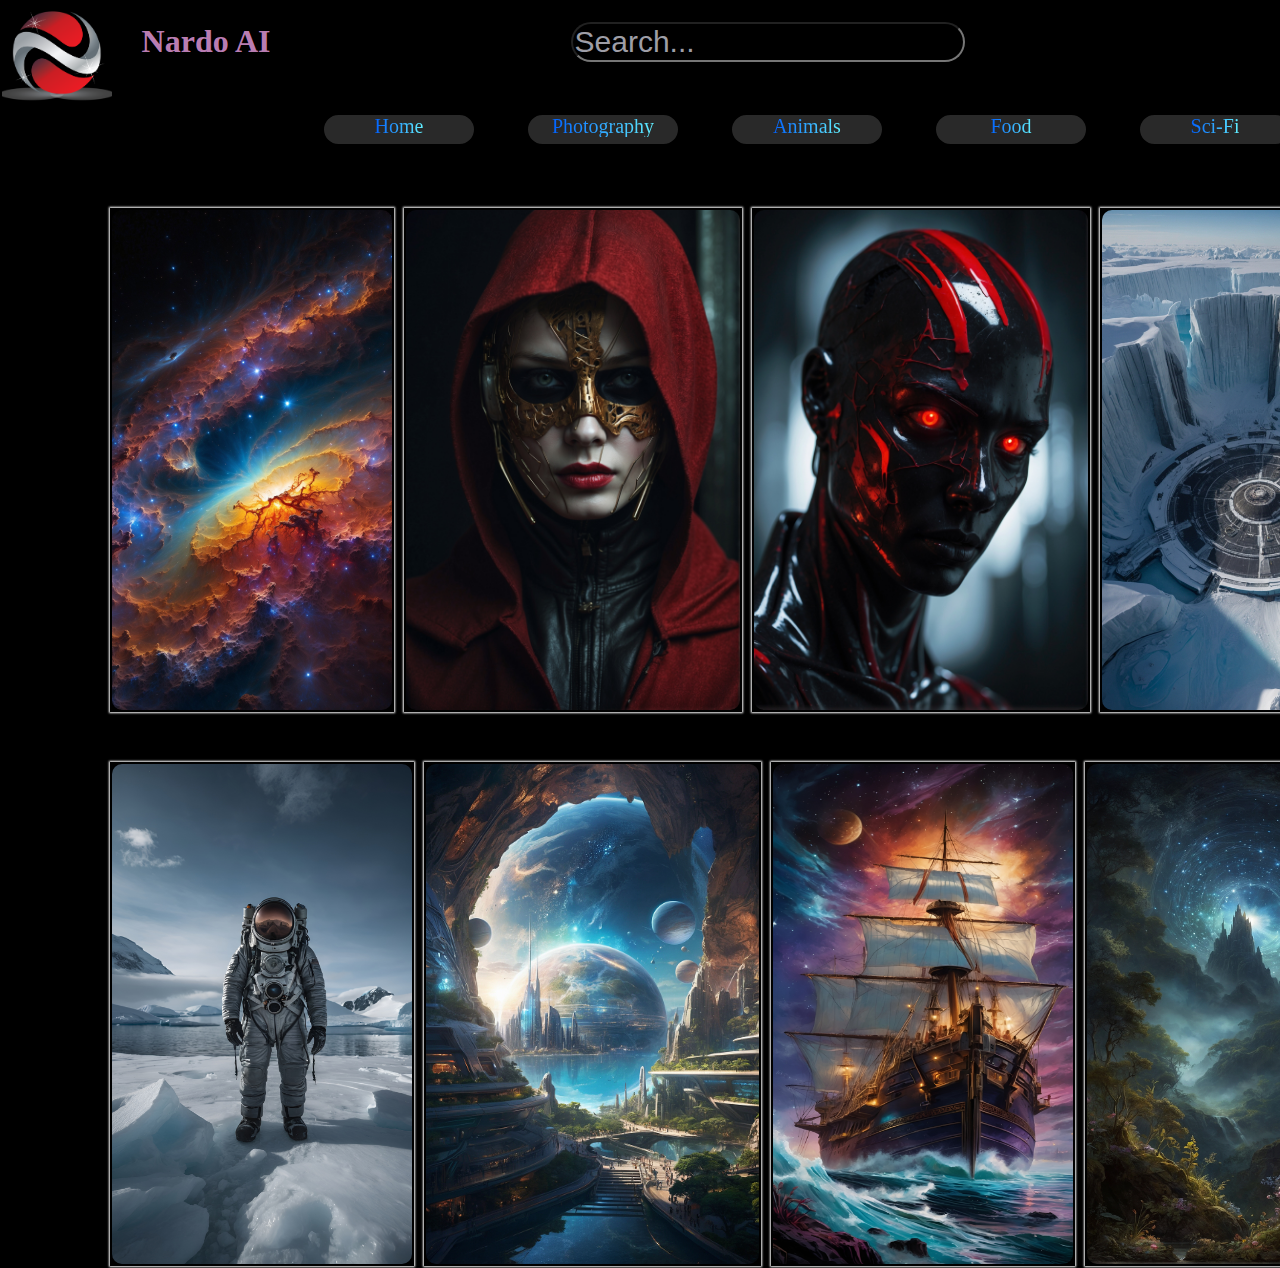
<file: index.html>
<!DOCTYPE html>
<html lang="en">

<head>
    <meta charset="UTF-8">
    <meta name="viewport" content="width=device-width, initial-scale=1.0">
    <link rel="stylesheet" href="./Css/style.css">
    <title>Document</title>
</head>

<body>
    <div class="header">
        <img src="./Icon/icons.png" alt="" id="logo">
        <h1>Nardo AI</h1>
        <form class="search">
            <input class="search-1" type="search" placeholder="Search..." aria-label="Search">
        </form>
    </div>
    <div class="nav">
        <p><a href="./index.html">Home</a></p>
        <p><a href="./Pages/Photography.html">Photography</a></p>
        <p><a href="./Pages/Animals.html">Animals</a></p>
        <p><a href="./Pages/food.html">Food</a></p>
        <p><a href="./Pages/Sci-Fi.html">Sci-Fi</a></p>
    </div>
    <div class="home">
        <div class="content-1">
            <div class="resolution"><img src="./Images/home/1.jpg" alt=""></div>
            <div class="resolution"><img src="./Images/home/2.jpg" alt=""></div>
            <div class="resolution"><img src="./Images/home/3.jpg" alt=""></div>
            <div class="resolution"><img src="./Images/home/4.jpg" alt=""></div>
        </div>
        <div class="content-2">
            <div class="resolution-2"><img src="./Images/home/5.jpg" alt="" style="width: 300px;"></div>
            <div class="resolution-2"><img src="./Images/home/6.jpg" alt=""></div>
            <div class="resolution-2"><img src="./Images/home/7.jpg" alt="" style="width: 300px;"></div>
            <div class="resolution-2"><img src="./Images/home/8.jpg" alt="" style="width: 300px;"></div>
        </div>
    </div>
</body>

</html>
</file>
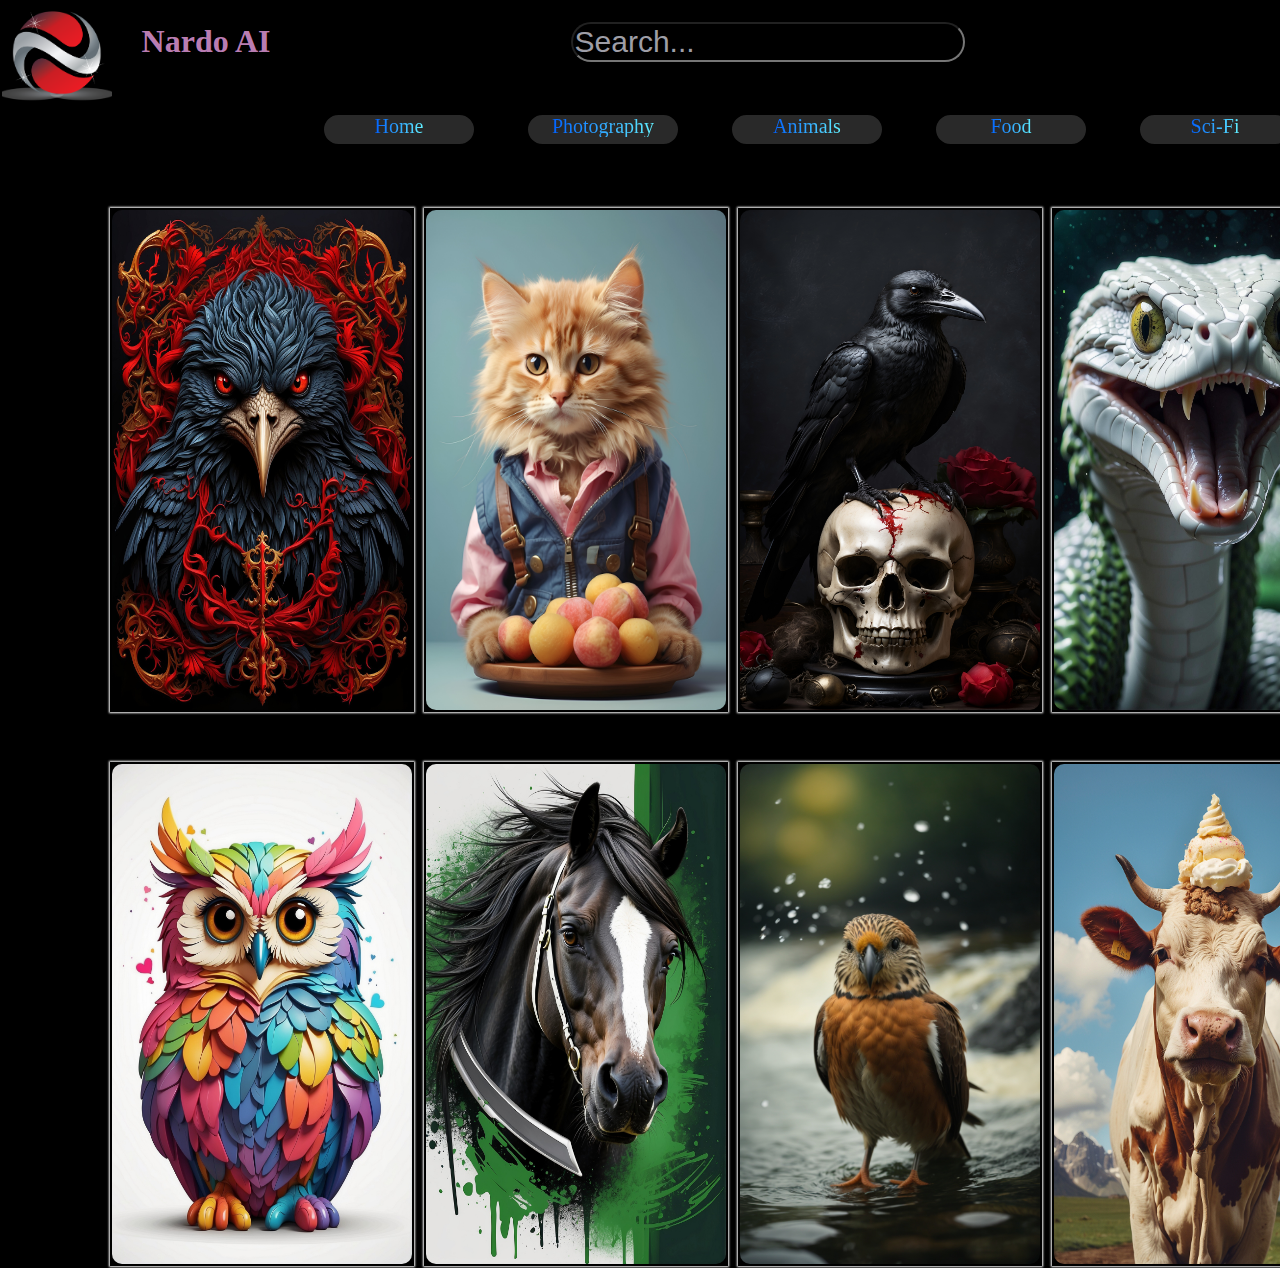
<file: Pages/Animals.html>
<!DOCTYPE html>
<html lang="en">

<head>
    <meta charset="UTF-8">
    <meta name="viewport" content="width=device-width, initial-scale=1.0">
    <link rel="stylesheet" href="./../Css/Animals.css">
    <title>Document</title>
</head>

<body>
    <div class="header">
        <img src="./../Icon/icons.png" alt="" id="logo">
        <h1>Nardo AI</h1>
        <form class="search">
            <input class="search-1" type="search" placeholder="Search..." aria-label="Search">
        </form>
    </div>
    <div class="nav">
        <p><a href="./../index.html">Home</a></p>
        <p><a href="./Photography.html">Photography</a></p>
        <p><a href="./Animals.html">Animals</a></p>
        <p><a href="./food.html">Food</a></p>
        <p><a href="./Sci-Fi.html">Sci-Fi</a></p>
    </div>
    <div class="home">
        <div class="content-1">
            <div class="resolution"><img src="./../Images/Animals/1.jpg" alt="" style="width: 300px;"></div>
            <div class="resolution"><img src="./../Images/Animals/2.jpg" alt="" style="width: 300px;"></div>
            <div class="resolution"><img src="./../Images/Animals/3.jpg" alt="" style="width: 300px;"></div>
            <div class="resolution"><img src="./../Images/Animals/4.jpg" alt="" style="width: 300px;"></div>
        </div>
        <div class="content-2">
            <div class="resolution-2"><img src="./../Images/Animals/5.jpg" alt="" style="width: 300px;"></div>
            <div class="resolution-2"><img src="./../Images/Animals/6.jpg" alt="" style="width: 300px;"></div>
            <div class="resolution-2"><img src="./../Images/Animals/7.jpg" alt="" style="width: 300px;"></div>
            <div class="resolution-2"><img src="./../Images/Animals/8.jpg" alt="" style="width: 300px;"></div>
        </div>
    </div>
</body>

</html>
</file>
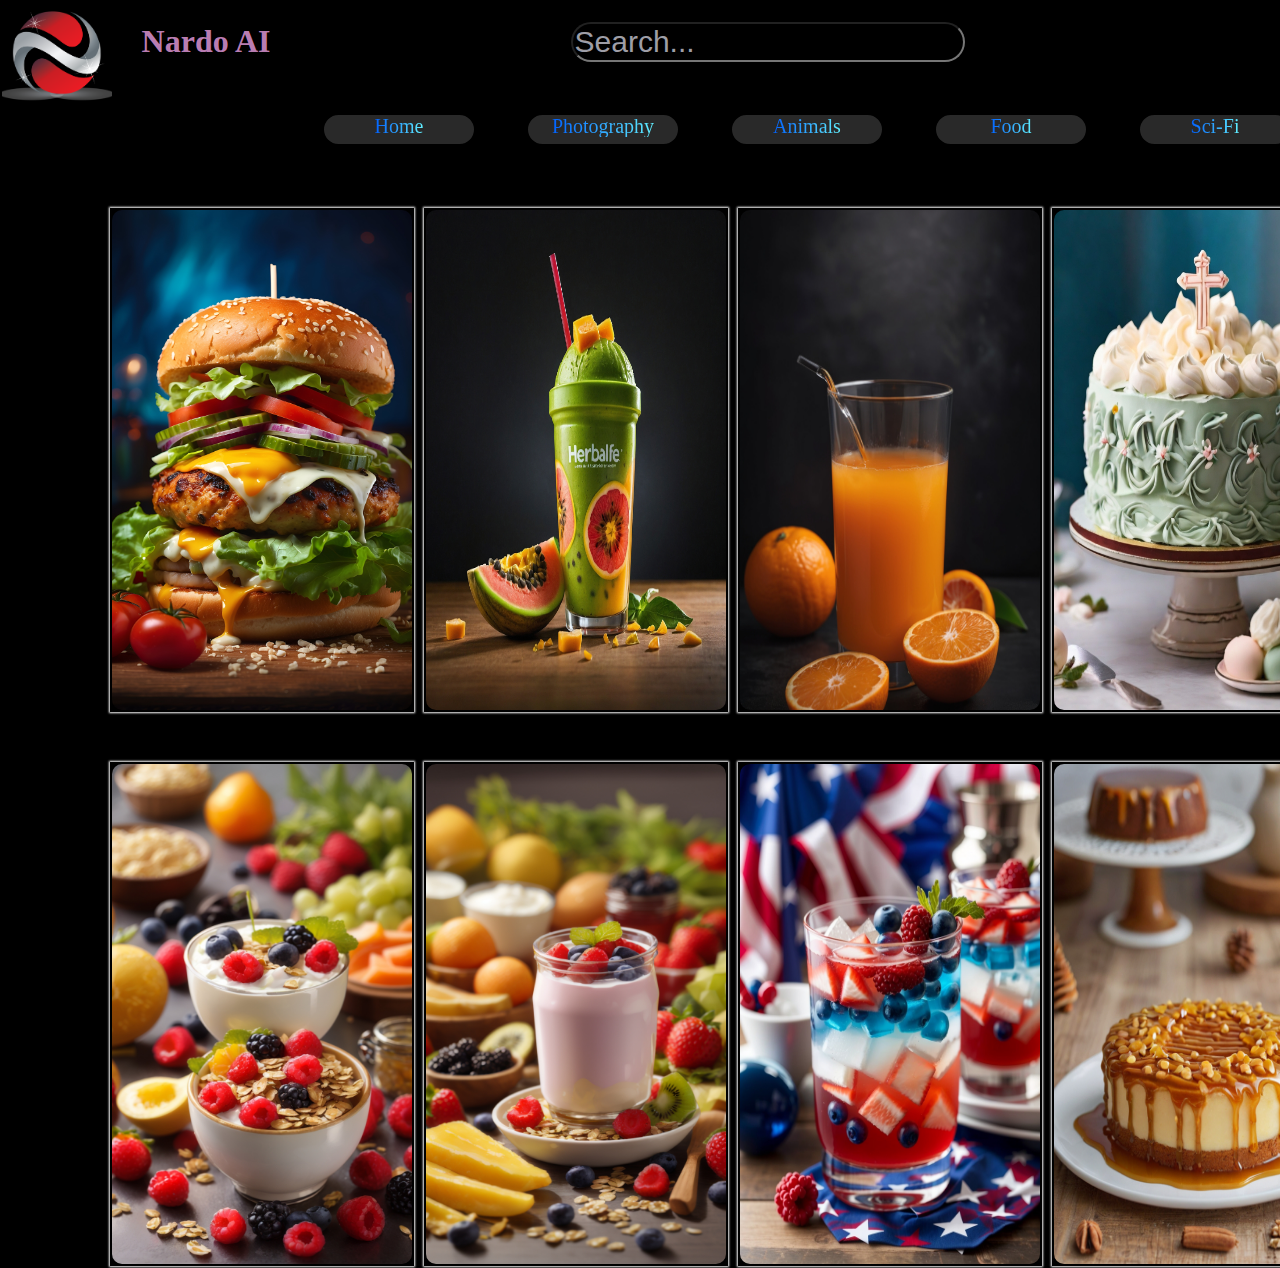
<file: Pages/Food.html>
<!DOCTYPE html>
<html lang="en">

<head>
    <meta charset="UTF-8">
    <meta name="viewport" content="width=device-width, initial-scale=1.0">
    <link rel="stylesheet" href="./../Css/Food.css">
    <title>Document</title>
</head>

<body>
    <div class="header">
        <img src="./../Icon/icons.png" alt="" id="logo">
        <h1>Nardo AI</h1>
        <form class="search">
            <input class="search-1" type="search" placeholder="Search..." aria-label="Search">
        </form>
    </div>
    <div class="nav">
        <p><a href="./../index.html">Home</a></p>
        <p><a href="./Photography.html">Photography</a></p>
        <p><a href="./Animals.html">Animals</a></p>
        <p><a href="./food.html">Food</a></p>
        <p><a href="./Sci-Fi.html">Sci-Fi</a></p>
    </div>
    <div class="home">
        <div class="content-1">
            <div class="resolution"><img src="./../Images/Food/1.jpg" alt="" style="width: 300px;"></div>
            <div class="resolution"><img src="./../Images/Food/2.jpg" alt="" style="width: 300px;"></div>
            <div class="resolution"><img src="./../Images/Food/3.jpg" alt="" style="width: 300px;"></div>
            <div class="resolution"><img src="./../Images/Food/4.jpg" alt="" style="width: 300px;"></div>
        </div>
        <div class="content-2">
            <div class="resolution-2"><img src="./../Images/Food/5.jpg" alt="" style="width: 300px;"></div>
            <div class="resolution-2"><img src="./../Images/Food/6.jpg" alt="" style="width: 300px;"></div>
            <div class="resolution-2"><img src="./../Images/Food/7.jpg" alt="" style="width: 300px;"></div>
            <div class="resolution-2"><img src="./../Images/Food/8.jpg" alt="" style="width: 300px;"></div>
        </div>
    </div>
</body>

</html>
</file>
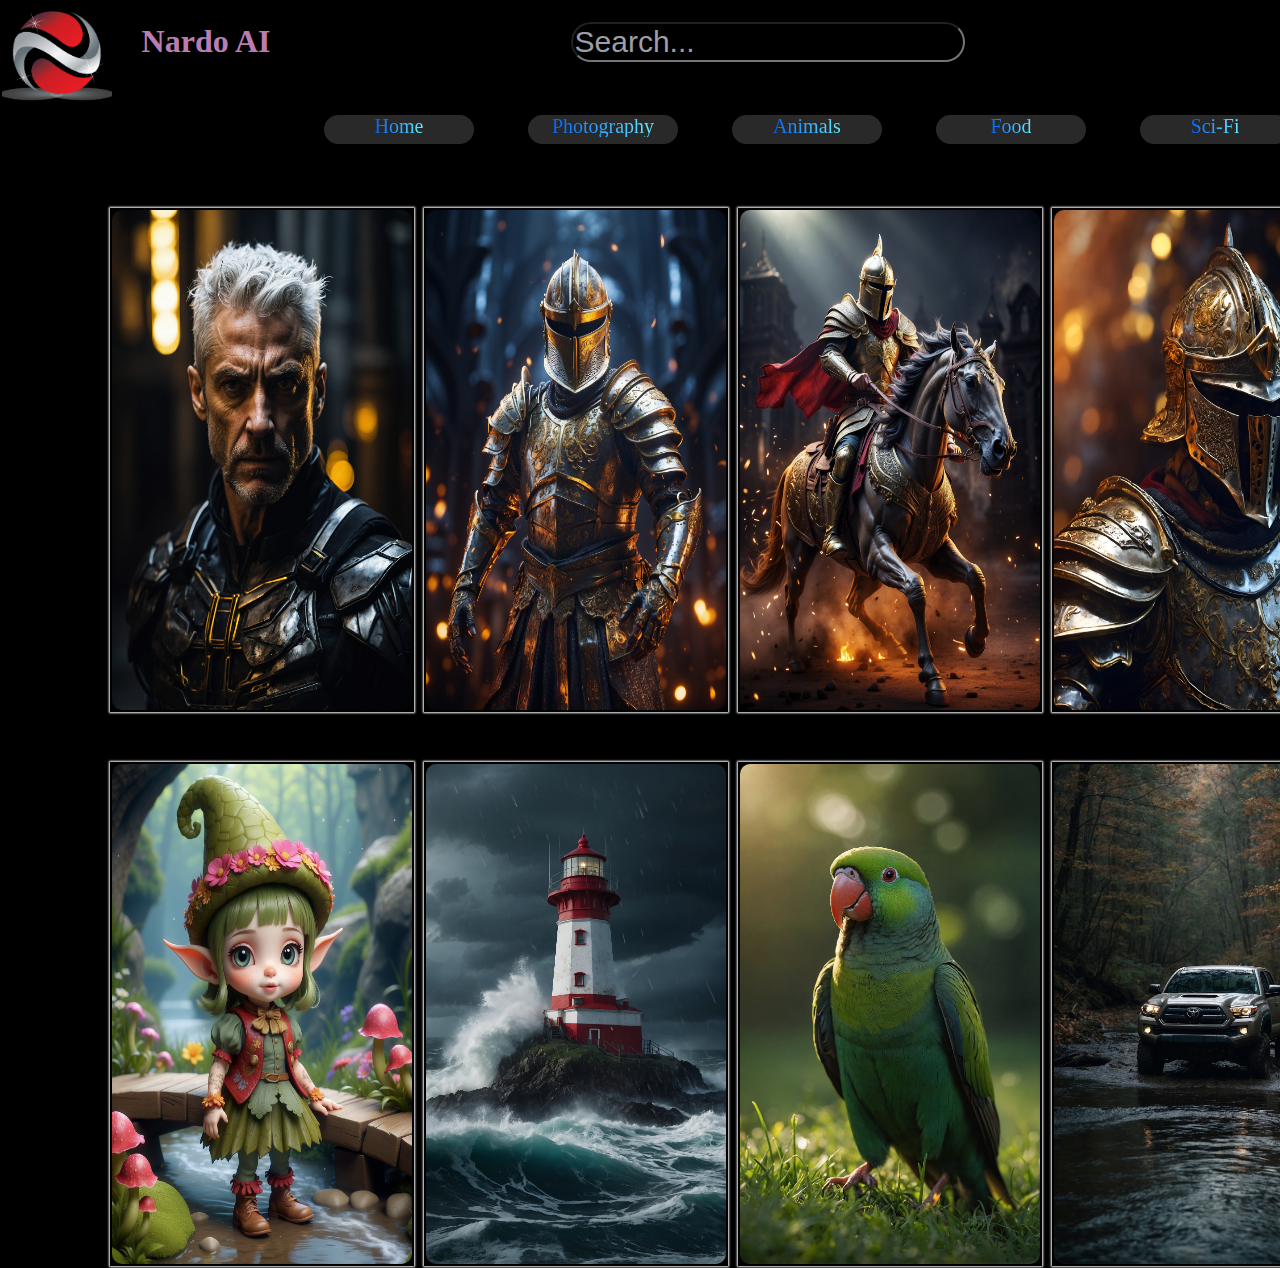
<file: Pages/Photography.html>
<!DOCTYPE html>
<html lang="en">

<head>
    <meta charset="UTF-8">
    <meta name="viewport" content="width=device-width, initial-scale=1.0">
    <link rel="stylesheet" href="./../Css/photography.css">
    <title>Document</title>
</head>

<body>
    <div class="header">
        <img src="./../Icon/icons.png" alt="" id="logo">
        <h1>Nardo AI</h1>
        <form class="search">
            <input class="search-1" type="search" placeholder="Search..." aria-label="Search">
        </form>
    </div>
    <div class="nav">
        <p><a href="./../index.html">Home</a></p>
        <p><a href="./Photography.html">Photography</a></p>
        <p><a href="./Animals.html">Animals</a></p>
        <p><a href="./food.html">Food</a></p>
        <p><a href="./Sci-Fi.html">Sci-Fi</a></p>
    </div>
    <div class="home">
        <div class="content-1">
            <div class="resolution"><img src="./../Images/Photograqphy/1.jpg" alt="" style="width: 300px;"></div>
            <div class="resolution"><img src="./../Images/Photograqphy/2.jpg" alt="" style="width: 300px;"></div>
            <div class="resolution"><img src="./../Images/Photograqphy/3.jpg" alt="" style="width: 300px;"></div>
            <div class="resolution"><img src="./../Images/Photograqphy/4.jpg" alt="" style="width: 300px;"></div>
        </div>
        <div class="content-2">
            <div class="resolution-2"><img src="./../Images/Photograqphy/5.jpg" alt=""  style="width: 300px;"></div>
            <div class="resolution-2"><img src="./../Images/Photograqphy/6.jpg" alt=""  style="width: 300px;"></div>
            <div class="resolution-2"><img src="./../Images/Photograqphy/7.jpg" alt=""  style="width: 300px;"></div>
            <div class="resolution-2"><img src="./../Images/Photograqphy/8.jpg" alt=""  style="width: 300px;"></div>
        </div>
    </div>
</body>

</html>
</file>
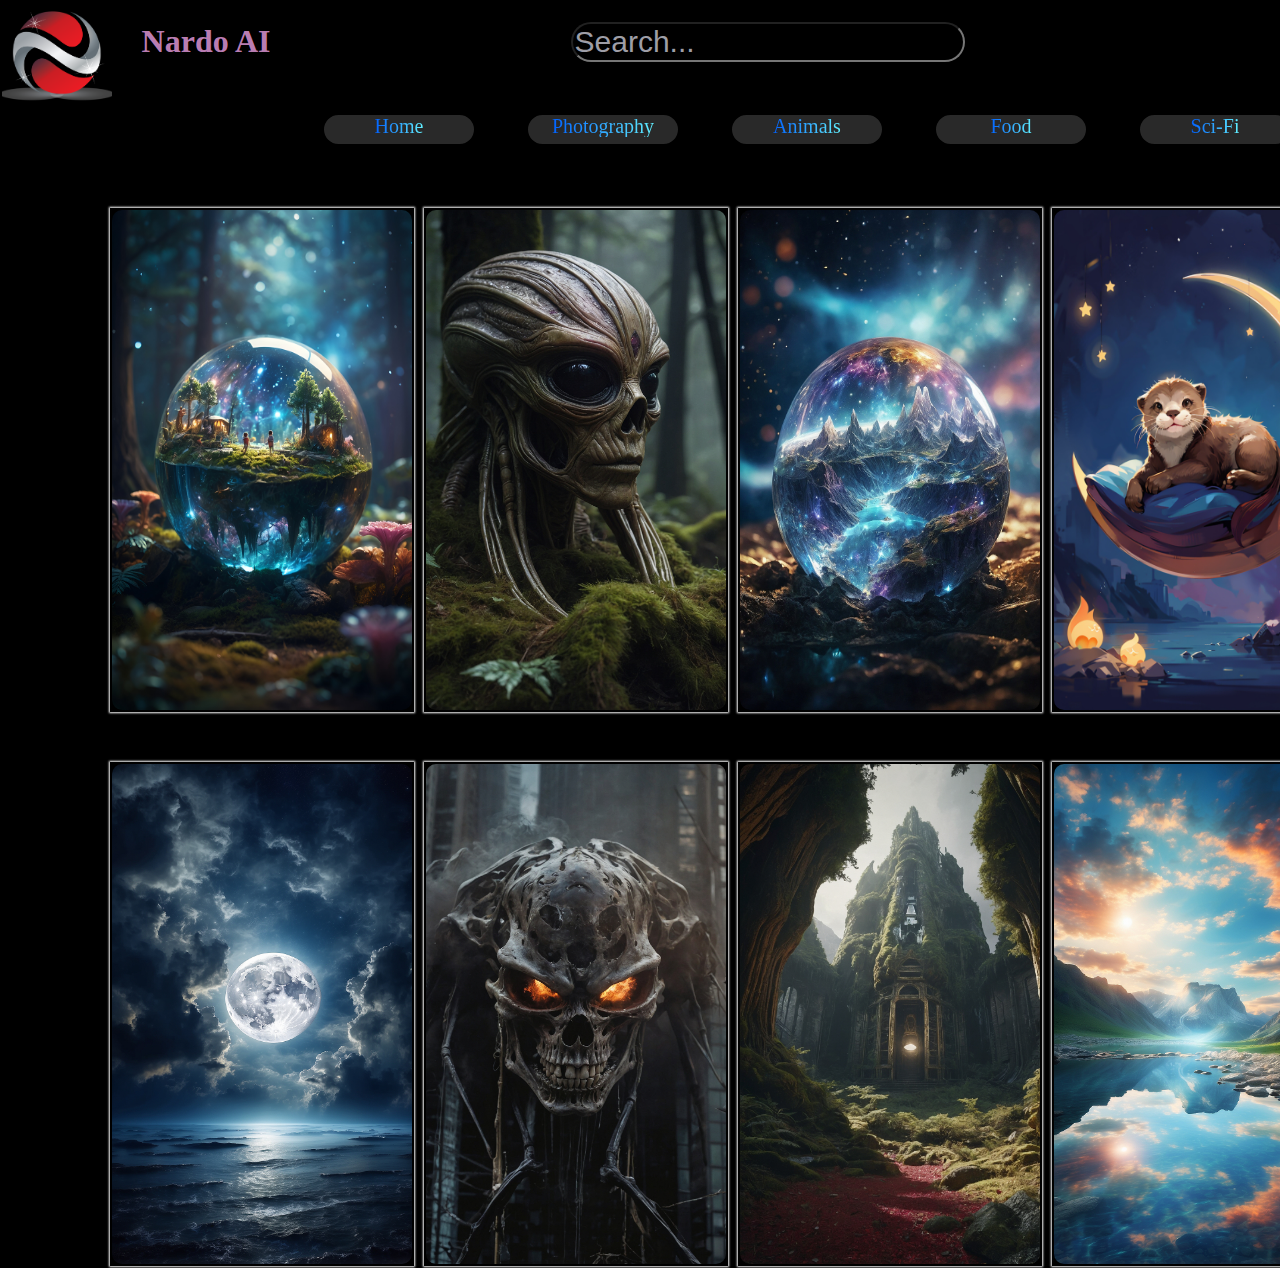
<file: Pages/Sci-Fi.html>
<!DOCTYPE html>
<html lang="en">

<head>
    <meta charset="UTF-8">
    <meta name="viewport" content="width=device-width, initial-scale=1.0">
    <link rel="stylesheet" href="./../Css/photography.css">
    <title>Document</title>
</head>

<body>
    <div class="header">
        <img src="./../Icon/icons.png" alt="" id="logo">
        <h1>Nardo AI</h1>
        <form class="search">
            <input class="search-1" type="search" placeholder="Search..." aria-label="Search">
        </form>
    </div>
    <div class="nav">
        <p><a href="./../index.html">Home</a></p>
        <p><a href="./Photography.html">Photography</a></p>
        <p><a href="./Animals.html">Animals</a></p>
        <p><a href="./food.html">Food</a></p>
        <p><a href="./Sci-Fi.html">Sci-Fi</a></p>
    </div>
    <div class="home">
        <div class="content-1">
            <div class="resolution"><img src="./../Images/Sci-Fi/1.jpg" alt="" style="width: 300px;"></div>
            <div class="resolution"><img src="./../Images/Sci-Fi/3.jpg" alt="" style="width: 300px;"></div>
            <div class="resolution"><img src="./../Images/Sci-Fi/2.jpg" alt="" style="width: 300px;"></div>
            <div class="resolution"><img src="./../Images/Sci-Fi/4.jpg" alt="" style="width: 300px;"></div>
        </div>
        <div class="content-2">
            <div class="resolution-2"><img src="./../Images/Sci-Fi/5.jpg" alt=""  style="width: 300px;"></div>
            <div class="resolution-2"><img src="./../Images/Sci-Fi/6.jpg" alt=""  style="width: 300px;"></div>
            <div class="resolution-2"><img src="./../Images/Sci-Fi/7.jpg" alt=""  style="width: 300px;"></div>
            <div class="resolution-2"><img src="./../Images/Sci-Fi/8.jpg" alt=""  style="width: 300px;"></div>
        </div>
    </div>
</body>

</html>
</file>
<file: Css/style.css>
body{padding: 0;margin:0;
background-color: black;
}

a{
    text-decoration: none;
    background:linear-gradient(90deg, hsla(217, 100%, 50%, 1) 0%, hsla(186, 100%, 69%, 1) 100%) ;
    -webkit-background-clip: text;
    color: transparent;
}

.header{
    color: hsla(306, 57%, 75%, 0.839);
    background-color: black;
    width: 100%;
    height: 100px;
    border: 2px solid black;
    display: flex;
    img{
        height: 100px;
    }
    h1{
        margin-left: 30px;
    }
    .search-1{
        border-radius: 20px;
        font-size: 30px;
        background-color: black;

    }
    .search-1:hover , search-1:focus{
        outline: none;
        border-color: rgba(234,76,137,0.4);
        background-color: #fff;
        box-shadow: 0 0 0 4px rgb(234 76 137 / 10%);
    }
    .search-1::placeholder {
        color: #9e9ea7;
       }
    .search{
        margin-top: 20px;
        margin-left: 300px;
    }
}

.nav{
    display: flex;
    color: white;
    background-color: black;
    width: 100%;
    height: 50px;
    border: 2px solid black;

    p{
        background-color: rgb(41, 41, 41);
        border-radius: 40px;
        height: 29px;
        border: 2px solid black;
        bottom: 13px;
        font-size: 20px;
        left: 270px;
        position: relative;
        margin-left: 50px;
        width:150px ;
        text-align: center;
    }
}
.home img{
    height:500px;
    border-radius: 10px;
}
.content-1{
    display: flex;
    margin:0 100px;
    margin-top: 50px;
    
}
.resolution{
    margin-left: 10px;
    border: 2px solid black;
    width: 400px;
    height: 500px;box-shadow: 0 0 2px 1px white;
}

.resolution-2{
    margin-left: 10px;
    border: 2px solid black;
    width: 400px;
    height: 500px;box-shadow: 0 0 2px 1px white;
}

.content-2{
    display: flex;
    margin:0 100px;
    margin-top: 50px;
}
</file>
<file: Css/Animals.css>
body{padding: 0;margin:0;
    background-color: black;
    }
    
    a{
        text-decoration: none;
        background:linear-gradient(90deg, hsla(217, 100%, 50%, 1) 0%, hsla(186, 100%, 69%, 1) 100%) ;
        -webkit-background-clip: text;
        color: transparent;
    }
    
    .header{
        color: hsla(306, 57%, 75%, 0.839);
        background-color: black;
        width: 100%;
        height: 100px;
        border: 2px solid black;
        display: flex;
        img{
            height: 100px;
        }
        h1{
            margin-left: 30px;
        }
        .search-1{
            border-radius: 20px;
            font-size: 30px;
            background-color: black;
    
        }
        .search-1:hover , search-1:focus{
            outline: none;
            border-color: rgba(234,76,137,0.4);
            background-color: #fff;
            box-shadow: 0 0 0 4px rgb(234 76 137 / 10%);
        }
        .search-1::placeholder {
            color: #9e9ea7;
           }
        .search{
            margin-top: 20px;
            margin-left: 300px;
        }
    }
    
    .nav{
        display: flex;
        color: white;
        background-color: black;
        width: 100%;
        height: 50px;
        border: 2px solid black;
    
        p{
            background-color: rgb(41, 41, 41);
            border-radius: 40px;
            height: 29px;
            border: 2px solid black;
            bottom: 13px;
            font-size: 20px;
            left: 270px;
            position: relative;
            margin-left: 50px;
            width:150px ;
            text-align: center;
        }
    }
    .home img{
        height:500px;
        border-radius: 10px;
    }
    .content-1{
        display: flex;
        margin:0 100px;
        margin-top: 50px;
        
    }
    .resolution{
        margin-left: 10px;
        border: 2px solid black;
        width: 400px;
        height: 500px;box-shadow: 0 0 2px 1px white;
    }
    
    .resolution-2{
        margin-left: 10px;
        border: 2px solid black;
        width: 400px;
        height: 500px;box-shadow: 0 0 2px 1px white;
    }
    
    .content-2{
        display: flex;
        margin:0 100px;
        margin-top: 50px;
    }
</file>
<file: Css/Food.css>
body{padding: 0;margin:0;
    background-color: black;
    }
    
    a{
        text-decoration: none;
        background:linear-gradient(90deg, hsla(217, 100%, 50%, 1) 0%, hsla(186, 100%, 69%, 1) 100%) ;
        -webkit-background-clip: text;
        color: transparent;
    }
    
    .header{
        color: hsla(306, 57%, 75%, 0.839);
        background-color: black;
        width: 100%;
        height: 100px;
        border: 2px solid black;
        display: flex;
        img{
            height: 100px;
        }
        h1{
            margin-left: 30px;
        }
        .search-1{
            border-radius: 20px;
            font-size: 30px;
            background-color: black;
    
        }
        .search-1:hover , search-1:focus{
            outline: none;
            border-color: rgba(234,76,137,0.4);
            background-color: #fff;
            box-shadow: 0 0 0 4px rgb(234 76 137 / 10%);
        }
        .search-1::placeholder {
            color: #9e9ea7;
           }
        .search{
            margin-top: 20px;
            margin-left: 300px;
        }
    }
    
    .nav{
        display: flex;
        color: white;
        background-color: black;
        width: 100%;
        height: 50px;
        border: 2px solid black;
    
        p{
            background-color: rgb(41, 41, 41);
            border-radius: 40px;
            height: 29px;
            border: 2px solid black;
            bottom: 13px;
            font-size: 20px;
            left: 270px;
            position: relative;
            margin-left: 50px;
            width:150px ;
            text-align: center;
        }
    }
    .home img{
        height:500px;
        border-radius: 10px;
    }
    .content-1{
        display: flex;
        margin:0 100px;
        margin-top: 50px;
        
    }
    .resolution{
        margin-left: 10px;
        border: 2px solid black;
        width: 400px;
        height: 500px;box-shadow: 0 0 2px 1px white;
    }
    
    .resolution-2{
        margin-left: 10px;
        border: 2px solid black;
        width: 400px;
        height: 500px;box-shadow: 0 0 2px 1px white;
    }
    
    .content-2{
        display: flex;
        margin:0 100px;
        margin-top: 50px;
    }
</file>
<file: Css/photography.css>
body{padding: 0;margin:0;
    background-color: black;
    }
    
    a{
        text-decoration: none;
        background:linear-gradient(90deg, hsla(217, 100%, 50%, 1) 0%, hsla(186, 100%, 69%, 1) 100%) ;
        -webkit-background-clip: text;
        color: transparent;
    }
    
    .header{
        color: hsla(306, 57%, 75%, 0.839);
        background-color: black;
        width: 100%;
        height: 100px;
        border: 2px solid black;
        display: flex;
        img{
            height: 100px;
        }
        h1{
            margin-left: 30px;
        }
        .search-1{
            border-radius: 20px;
            font-size: 30px;
            background-color: black;
    
        }
        .search-1:hover , search-1:focus{
            outline: none;
            border-color: rgba(234,76,137,0.4);
            background-color: #fff;
            box-shadow: 0 0 0 4px rgb(234 76 137 / 10%);
        }
        .search-1::placeholder {
            color: #9e9ea7;
           }
        .search{
            margin-top: 20px;
            margin-left: 300px;
        }
    }
    
    .nav{
        display: flex;
        color: white;
        background-color: black;
        width: 100%;
        height: 50px;
        border: 2px solid black;
    
        p{
            background-color: rgb(41, 41, 41);
            border-radius: 40px;
            height: 29px;
            border: 2px solid black;
            bottom: 13px;
            font-size: 20px;
            left: 270px;
            position: relative;
            margin-left: 50px;
            width:150px ;
            text-align: center;
        }
    }
    .home img{
        height:500px;
        border-radius: 10px;
    }
    .content-1{
        display: flex;
        margin:0 100px;
        margin-top: 50px;
        
    }
    .resolution{
        margin-left: 10px;
        border: 2px solid black;
        width: 400px;
        height: 500px;box-shadow: 0 0 2px 1px white;
    }
    
    .resolution-2{
        margin-left: 10px;
        border: 2px solid black;
        width: 400px;
        height: 500px;box-shadow: 0 0 2px 1px white;
    }
    
    .content-2{
        display: flex;
        margin:0 100px;
        margin-top: 50px;
    }
</file>
